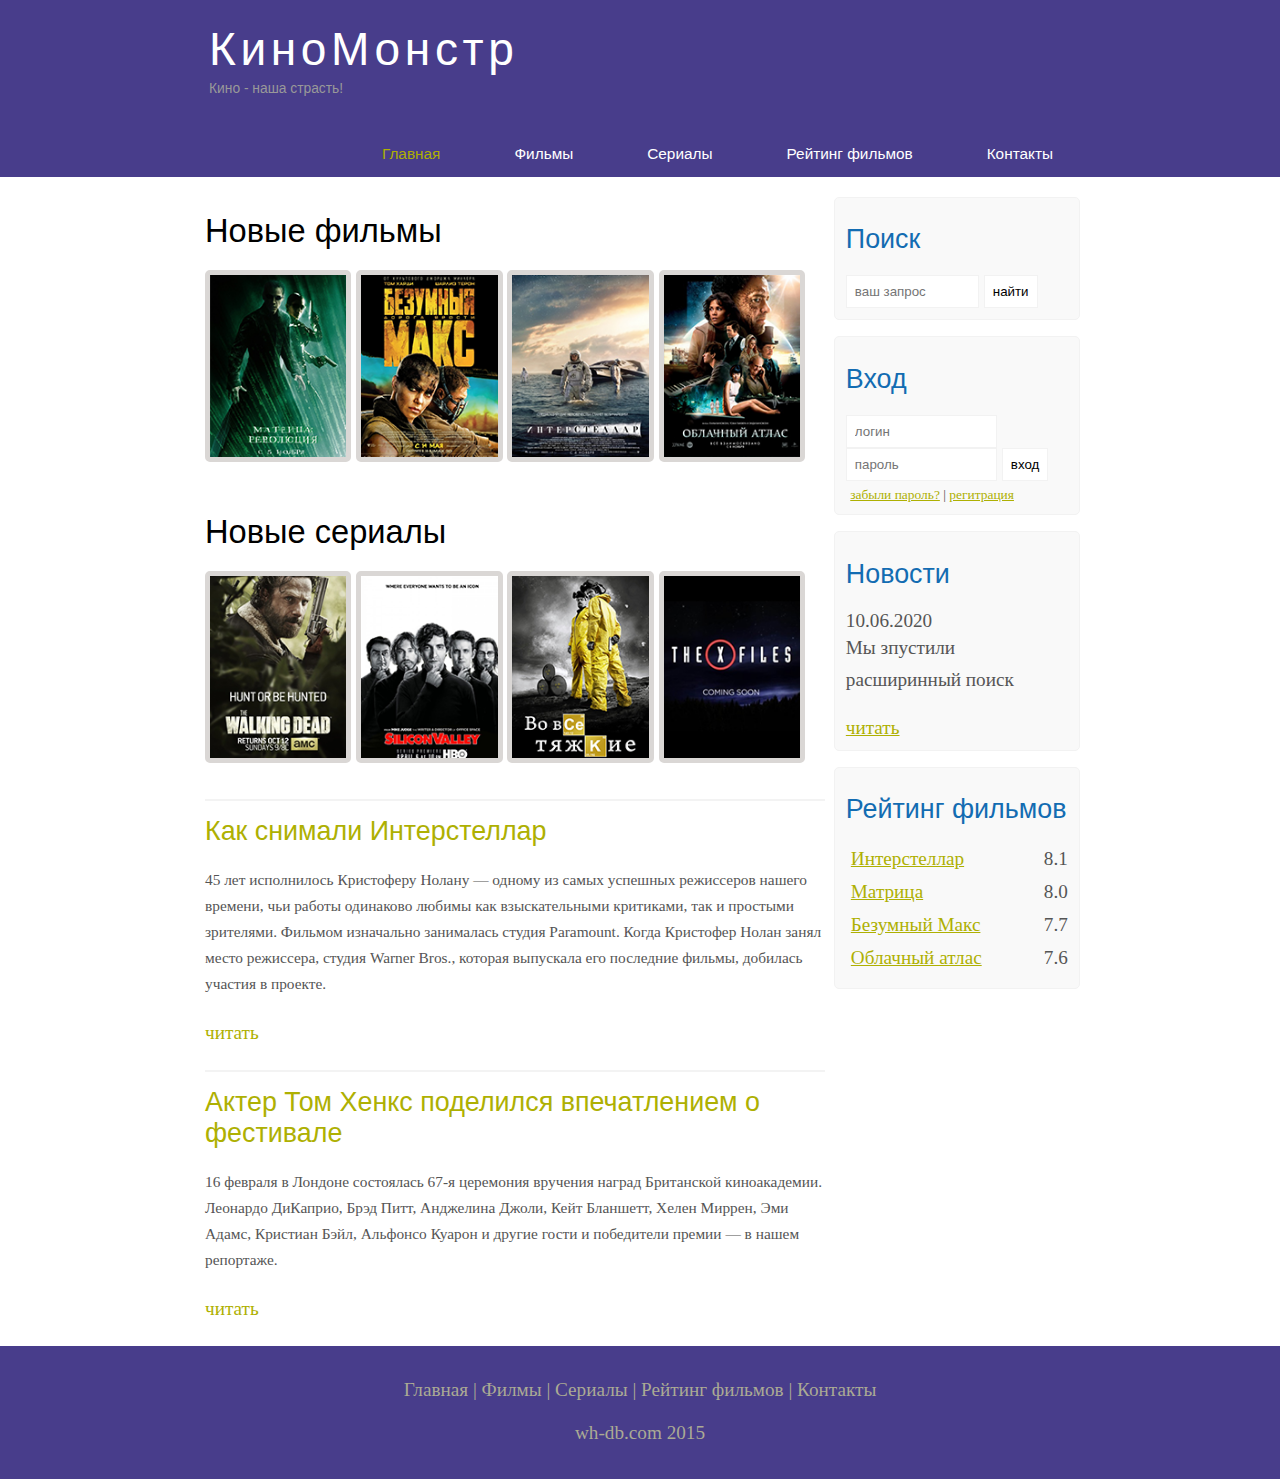
<file: index.html>
<!DOCTYPE html>
<html lang="ru">
<head>
	<meta charset="UTF-8">
	<title>Главная</title>
	<meta name="viewport" content="width=device-width, initial-scale=1.0">
	<meta name="description" content="Киномонстр - это портал о кино" />
	<meta name="keywords" content="Фильмы, фильмы онлайн, hd" />
	<link rel="stylesheet" href="assets/css/style.css">
</head>
<body>
	<div class="main">
		<div class="header">
			<div class="logo">
				<div class="logo_text">
					<h1><a href="#">КиноМонстр</a></h1>
					<h2>Кино - наша страсть!</h2>
				</div>
			</div>
			<div class="menubar">
				<ul class="menu">
					<li class="selected"><a href="index.html">Главная</a></li>
					<li><a href="films.html">Фильмы</a></li>
					<li><a href="#">Сериалы</a></li>
					<li><a href="rating.html">Рейтинг фильмов</a></li>
					<li><a href="contact.html">Контакты</a></li>
				</ul>
			</div>
		</div>
		<div class="site_content">
			<div class="sidebar_container">
				<div class="sidebar">
					<h2>Поиск</h2>
					<form method="post" action="#" id="search_from">
						<input type="search" name="search_field" placeholder="ваш запрос" />
						<input type="submit" class="btn" value="найти" />
					</form>
				</div>
				<div class="sidebar">
					<h2>Вход</h2>
					<form method="post" action="#" id="login">
						<input type="text" name="login_field" placeholder="логин" />
						<input type="password" name="password_field" placeholder="пароль" />
						<input type="submit" class="btn" value="вход" />
						<div class="lables_passreg_text">
							<span><a href="#">забыли пароль?</a></span> | <span><a href="#">регитрация</a></span>
						</div>
					</form>
				</div>
				<div class="sidebar">
					<h2>Новости</h2>
					<span>10.06.2020</span>
					<p>Мы зпустили расширинный поиск</p>
					<a href="#">читать</a>
				</div>
				<div class="sidebar">
					<h2>Рейтинг фильмов</h2>
					<ul>
						<li><a href="show.html">Интерстеллар</a><span class="rating_sidebar">8.1</span></li>
						<li><a href="#">Матрица</a><span class="rating_sidebar">8.0</span></li>
						<li><a href="#">Безумный Макс</a><span class="rating_sidebar">7.7</span></li>
						<li><a href="#">Облачный атлас</a><span class="rating_sidebar">7.6</span></li>
					</ul>
				</div>
			</div>
			<div class="content">
				<h1>Новые фильмы</h1>
				<div class="films_block">
					<a href="#"><img src="assets/img/matrix.png" /></a>
					<a href="#"><img src="assets/img/max.png" /></a>
					<a href="show.html"><img src="assets/img/inter.png" /></a>
					<a href="#"><img src="assets/img/cloud.png" /></a>
				</div>
				<h1>Новые сериалы</h1>
				<div class="films_block">
					<a href="#"><img src="assets/img/dead.png" /></a>
					<a href="#"><img src="assets/img/silicon.png" /></a>
					<a href="#"><img src="assets/img/breakingbad.png" /></a>
					<a href="#"><img src="assets/img/xfiles.png" /></a>
				</div>
				<div class="posts">
					<hr>
					<h2><a href="#">Как снимали Интерстеллар</a></h2>
					<div class="posts_content">
						<p>
							45 лет исполнилось Кристоферу Нолану — одному из самых успешных режиссеров нашего времени, чьи работы одинаково любимы как взыскательными критиками, так и простыми зрителями. Фильмом изначально занималась студия Paramount. Когда Кристофер Нолан занял место режиссера, студия Warner Bros., которая выпускала его последние фильмы, добилась участия в проекте.
						</p>
					</div>
					<p><a href="#">читать</a></p>
					<hr>
					<h2><a href="#">Актер Том Хенкс поделился впечатлением о фестивале</a></h2>
					<div class="posts_content">
						<p>
							16 февраля в Лондоне состоялась 67-я церемония вручения наград Британской киноакадемии. Леонардо ДиКаприо, Брэд Питт, Анджелина Джоли, Кейт Бланшетт, Хелен Миррен, Эми Адамс, Кристиан Бэйл, Альфонсо Куарон и другие гости и победители премии — в нашем репортаже.
						</p>
					</div>
					<p><a href="#">читать</a></p>
				</div>
			</div>
		</div>
		<div class="footer">
			<p>
				<a href="index.html">Главная</a> |
				<a href="films.html">Филмы</a> |
				<a href="#">Сериалы</a> |
				<a href="rating.html">Рейтинг фильмов</a> |
				<a href="contact.html">Контакты</a> 
			</p>
			<p>wh-db.com 2015</p>
		</div>

	</div>
	
</body>
</html>
</file>
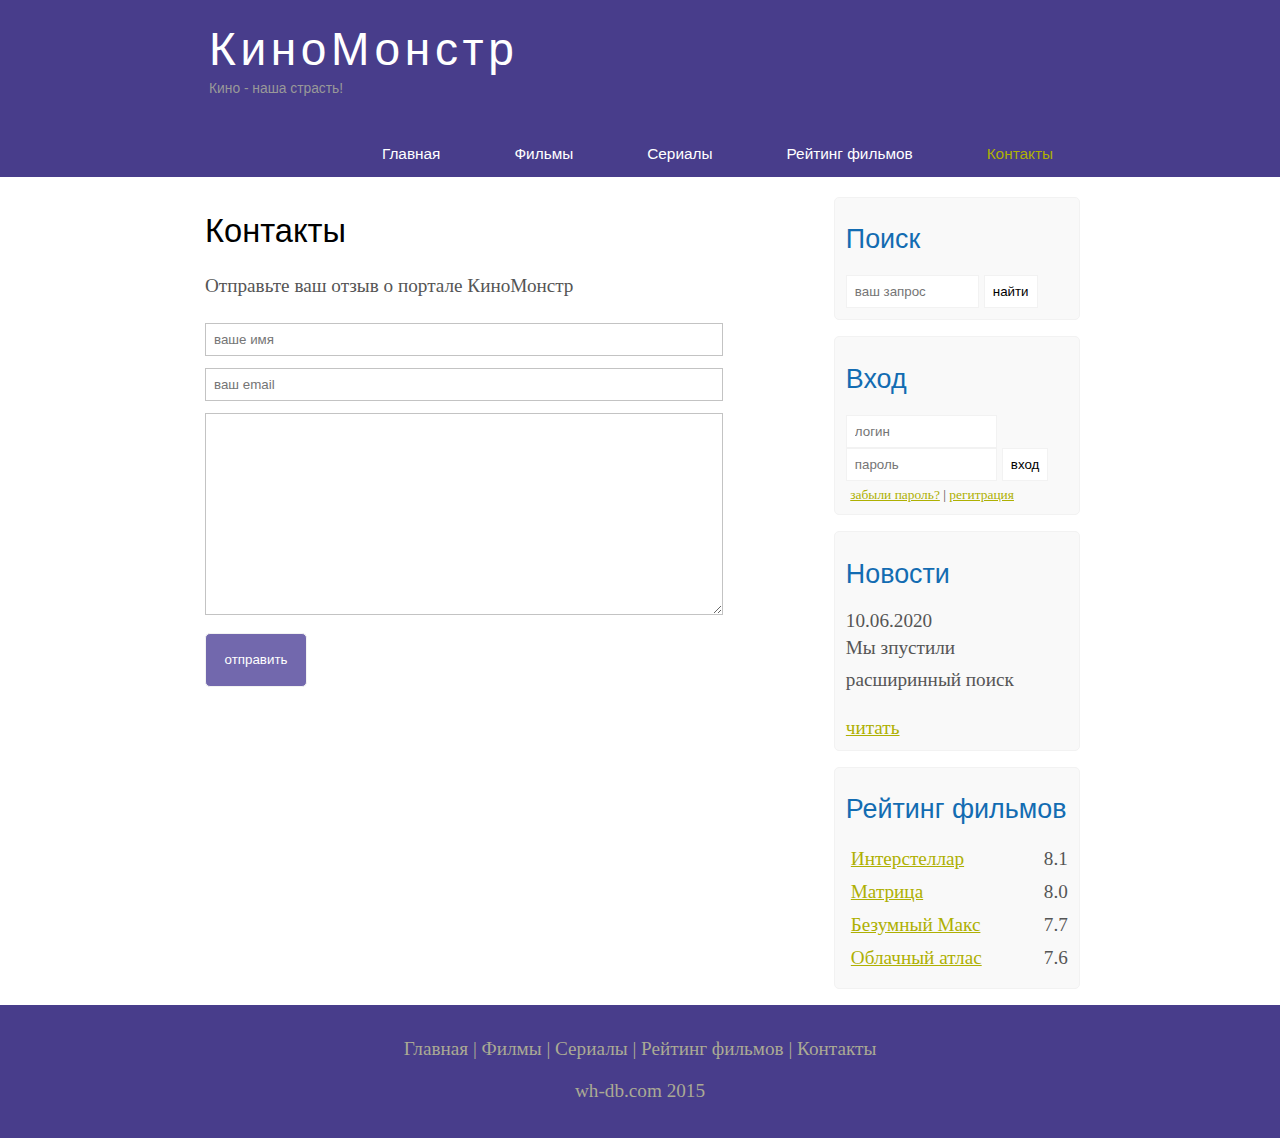
<file: contact.html>
<!DOCTYPE html>
<html lang="ru">
<head>
	<meta charset="UTF-8">
	<meta name="viewport" content="width=device-width, initial-scale=1.0">
	<title>Контакты</title>
	<meta name="description" content="Киномонстр - это портал о кино" />
	<meta name="keywords" content="Фильмы, фильмы онлайн, hd" />
	<link rel="stylesheet" href="assets/css/style.css">
</head>
<body>
	<div class="main">
		<div class="header">
			<div class="logo">
				<div class="logo_text">
					<h1><a href="#">КиноМонстр</a></h1>
					<h2>Кино - наша страсть!</h2>
				</div>
			</div>
			<div class="menubar">
				<ul class="menu">
					<li><a href="index.html">Главная</a></li>
					<li><a href="films.html">Фильмы</a></li>
					<li><a href="#">Сериалы</a></li>
					<li><a href="rating.html">Рейтинг фильмов</a></li>
					<li class="selected"><a href="contact.html">Контакты</a></li>
				</ul>
			</div>
		</div>
		<div class="site_content">
			<div class="sidebar_container">
				<div class="sidebar">
					<h2>Поиск</h2>
					<form method="post" action="#" id="search_from">
						<input type="search" name="search_field" placeholder="ваш запрос" />
						<input type="submit" class="btn" value="найти" />
					</form>
				</div>
				<div class="sidebar">
					<h2>Вход</h2>
					<form method="post" action="#" id="login">
						<input type="text" name="login_field" placeholder="логин" />
						<input type="password" name="password_field" placeholder="пароль" />
						<input type="submit" class="btn" value="вход" />
						<div class="lables_passreg_text">
							<span><a href="#">забыли пароль?</a></span> | <span><a href="#">регитрация</a></span>
						</div>
					</form>
				</div>
				<div class="sidebar">
					<h2>Новости</h2>
					<span>10.06.2020</span>
					<p>Мы зпустили расширинный поиск</p>
					<a href="#">читать</a>
				</div>
				<div class="sidebar">
					<h2>Рейтинг фильмов</h2>
					<ul>
						<li><a href="#">Интерстеллар</a><span class="rating_sidebar">8.1</span></li>
						<li><a href="#">Матрица</a><span class="rating_sidebar">8.0</span></li>
						<li><a href="#">Безумный Макс</a><span class="rating_sidebar">7.7</span></li>
						<li><a href="#">Облачный атлас</a><span class="rating_sidebar">7.6</span></li>
					</ul>
				</div>
			</div>
			<div class="content">
				<h1>Контакты</h1>
				<p>Отправьте ваш отзыв о портале КиноМонстр</p>
				<div class="send send_contact">
					<form method="post" action="#" id="review_message">
						<input type="text" name="review_name" placeholder="ваше имя" />
						<input type="text" name="review_mail" placeholder="ваш email" />
						<textarea name="review_text"></textarea>
						<input type="submit" class="btn" value="отправить" />
					</form>
				</div>
			</div>
		</div>
		<div class="footer">
			<p>
				<a href="index.html">Главная</a> |
				<a href="films.html">Филмы</a> |
				<a href="#">Сериалы</a> |
				<a href="rating.html">Рейтинг фильмов</a> |
				<a href="contact.html">Контакты</a> 
			</p>
			<p>wh-db.com 2015</p>
		</div>

	</div>
	
</body>
</html>
</file>
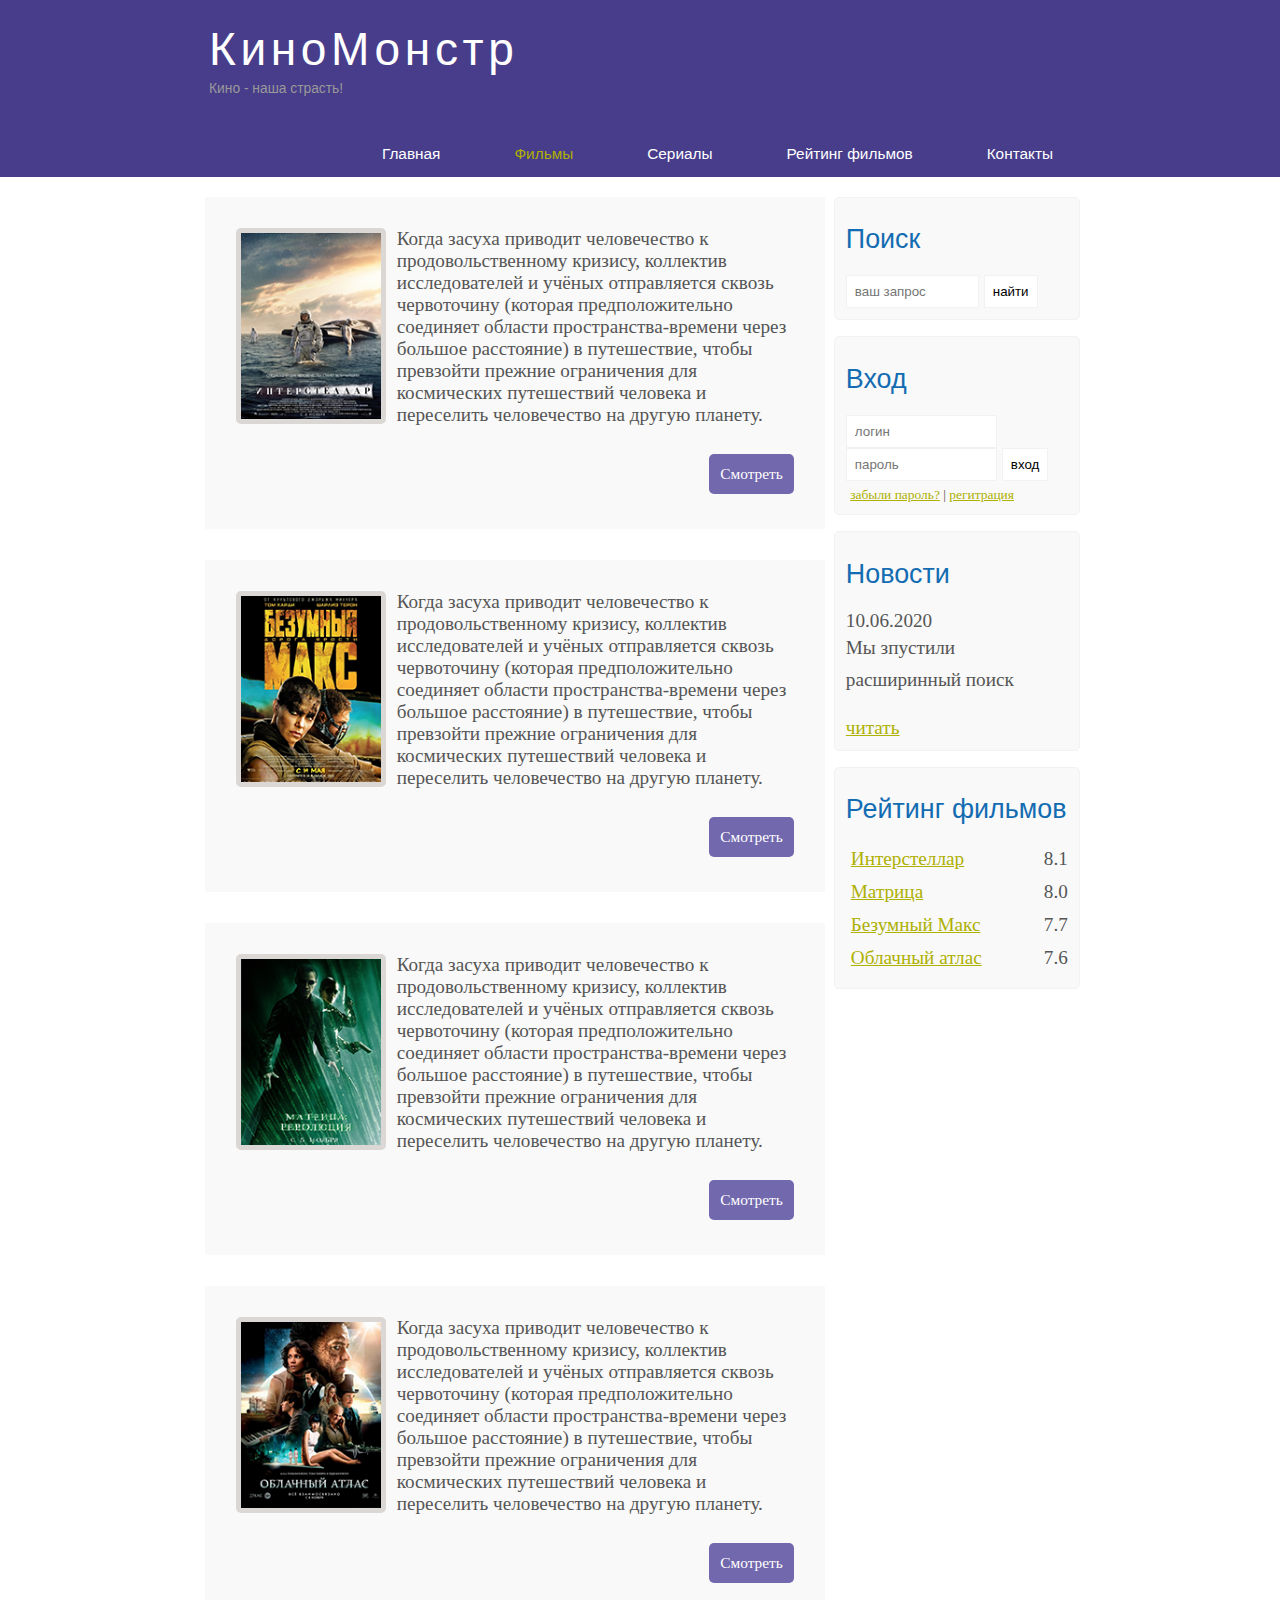
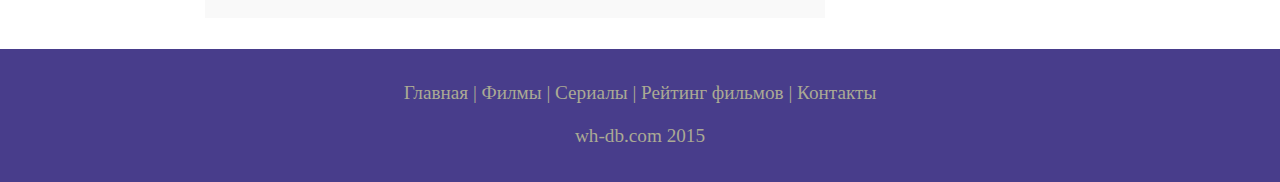
<file: films.html>
<!DOCTYPE html>
<html lang="ru">
<head>
	<meta charset="UTF-8">
	<meta name="viewport" content="width=device-width, initial-scale=1.0">
	<title>Фильмы</title>
	<meta name="description" content="Киномонстр - это портал о кино" />
	<meta name="keywords" content="Фильмы, фильмы онлайн, hd" />
	<link rel="stylesheet" href="assets/css/style.css">
</head>
<body>
	<div class="main">
		<div class="header">
			<div class="logo">
				<div class="logo_text">
					<h1><a href="#">КиноМонстр</a></h1>
					<h2>Кино - наша страсть!</h2>
				</div>
			</div>
			<div class="menubar">
				<ul class="menu">
					<li><a href="index.html">Главная</a></li>
					<li class="selected"><a href="films.html">Фильмы</a></li>
					<li><a href="#">Сериалы</a></li>
					<li><a href="rating.html">Рейтинг фильмов</a></li>
					<li><a href="contact.html">Контакты</a></li>
				</ul>
			</div>
		</div>
		<div class="site_content">
			<div class="sidebar_container">
				<div class="sidebar">
					<h2>Поиск</h2>
					<form method="post" action="#" id="search_from">
						<input type="search" name="search_field" placeholder="ваш запрос" />
						<input type="submit" class="btn" value="найти" />
					</form>
				</div>
				<div class="sidebar">
					<h2>Вход</h2>
					<form method="post" action="#" id="login">
						<input type="text" name="login_field" placeholder="логин" />
						<input type="password" name="password_field" placeholder="пароль" />
						<input type="submit" class="btn" value="вход" />
						<div class="lables_passreg_text">
							<span><a href="#">забыли пароль?</a></span> | <span><a href="#">регитрация</a></span>
						</div>
					</form>
				</div>
				<div class="sidebar">
					<h2>Новости</h2>
					<span>10.06.2020</span>
					<p>Мы зпустили расширинный поиск</p>
					<a href="#">читать</a>
				</div>
				<div class="sidebar">
					<h2>Рейтинг фильмов</h2>
					<ul>
						<li><a href="#">Интерстеллар</a><span class="rating_sidebar">8.1</span></li>
						<li><a href="#">Матрица</a><span class="rating_sidebar">8.0</span></li>
						<li><a href="#">Безумный Макс</a><span class="rating_sidebar">7.7</span></li>
						<li><a href="#">Облачный атлас</a><span class="rating_sidebar">7.6</span></li>
					</ul>
				</div>
			</div>
			<div class="content">
				<div class="info_film">
					<img src="assets/img/inter.png" />
					<span>Когда засуха приводит человечество к продовольственному кризису, коллектив исследователей и учёных отправляется сквозь червоточину (которая предположительно соединяет области пространства-времени через большое расстояние) в путешествие, чтобы превзойти прежние ограничения для космических путешествий человека и переселить человечество на другую планету.</span>
					<div class="button"><a href="show.html">Смотреть</a></div>
				</div>
				<div class="info_film">
					<img src="assets/img/max.png" />
					<span>Когда засуха приводит человечество к продовольственному кризису, коллектив исследователей и учёных отправляется сквозь червоточину (которая предположительно соединяет области пространства-времени через большое расстояние) в путешествие, чтобы превзойти прежние ограничения для космических путешествий человека и переселить человечество на другую планету.</span>
					<div class="button"><a href="show.html">Смотреть</a></div>
				</div>
				<div class="info_film">
					<img src="assets/img/matrix.png" />
					<span>Когда засуха приводит человечество к продовольственному кризису, коллектив исследователей и учёных отправляется сквозь червоточину (которая предположительно соединяет области пространства-времени через большое расстояние) в путешествие, чтобы превзойти прежние ограничения для космических путешествий человека и переселить человечество на другую планету.</span>
					<div class="button"><a href="show.html">Смотреть</a></div>
				</div>
				<div class="info_film">
					<img src="assets/img/cloud.png" />
					<span>Когда засуха приводит человечество к продовольственному кризису, коллектив исследователей и учёных отправляется сквозь червоточину (которая предположительно соединяет области пространства-времени через большое расстояние) в путешествие, чтобы превзойти прежние ограничения для космических путешествий человека и переселить человечество на другую планету.</span>
					<div class="button"><a href="show.html">Смотреть</a></div>
				</div>
			</div>
		</div>
		<div class="footer">
			<p>
				<a href="index.html">Главная</a> |
				<a href="films.html">Филмы</a> |
				<a href="#">Сериалы</a> |
				<a href="rating.html">Рейтинг фильмов</a> |
				<a href="contact.html">Контакты</a> 
			</p>
			<p>wh-db.com 2015</p>
		</div>

	</div>
	
</body>
</html>
</file>
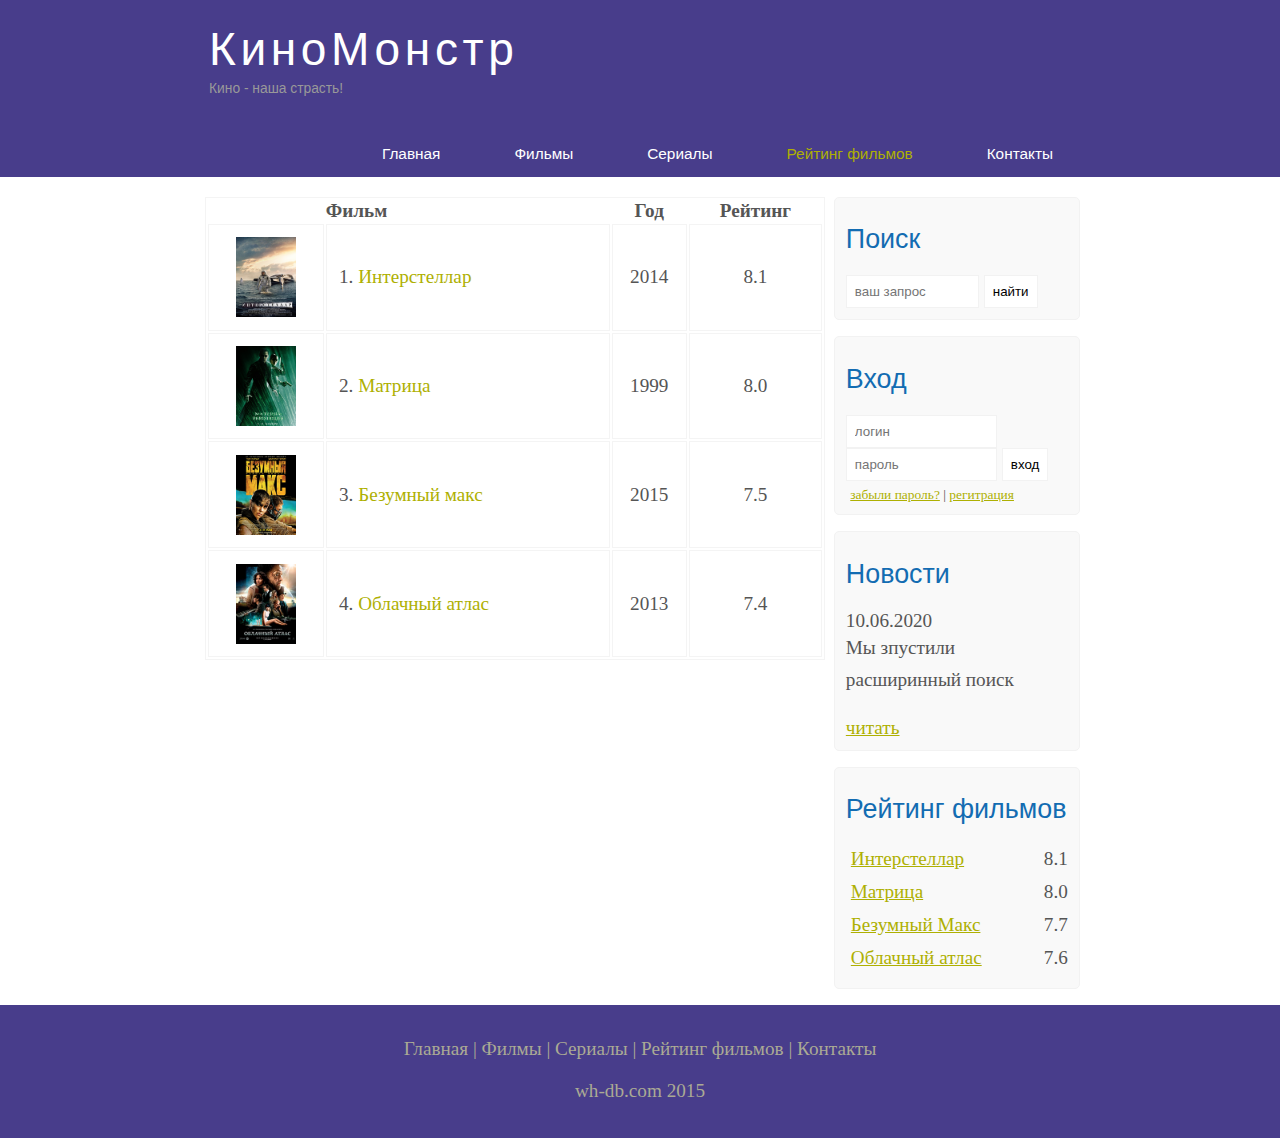
<file: rating.html>
<!DOCTYPE html>
<html lang="ru">
<head>
	<meta charset="UTF-8">
	<meta name="viewport" content="width=device-width, initial-scale=1.0">
	<title>Рейтинг фильмов</title>
	<meta name="description" content="Киномонстр - это портал о кино" />
	<meta name="keywords" content="Фильмы, фильмы онлайн, hd" />
	<link rel="stylesheet" href="assets/css/style.css">
</head>
<body>
	<div class="main">
		<div class="header">
			<div class="logo">
				<div class="logo_text">
					<h1><a href="#">КиноМонстр</a></h1>
					<h2>Кино - наша страсть!</h2>
				</div>
			</div>
			<div class="menubar">
				<ul class="menu">
					<li><a href="index.html">Главная</a></li>
					<li><a href="films.html">Фильмы</a></li>
					<li><a href="#">Сериалы</a></li>
					<li class="selected"><a href="rating.html">Рейтинг фильмов</a></li>
					<li><a href="contact.html">Контакты</a></li>
				</ul>
			</div>
		</div>
		<div class="site_content">
			<div class="sidebar_container">
				<div class="sidebar">
					<h2>Поиск</h2>
					<form method="post" action="#" id="search_from">
						<input type="search" name="search_field" placeholder="ваш запрос" />
						<input type="submit" class="btn" value="найти" />
					</form>
				</div>
				<div class="sidebar">
					<h2>Вход</h2>
					<form method="post" action="#" id="login">
						<input type="text" name="login_field" placeholder="логин" />
						<input type="password" name="password_field" placeholder="пароль" />
						<input type="submit" class="btn" value="вход" />
						<div class="lables_passreg_text">
							<span><a href="#">забыли пароль?</a></span> | <span><a href="#">регитрация</a></span>
						</div>
					</form>
				</div>
				<div class="sidebar">
					<h2>Новости</h2>
					<span>10.06.2020</span>
					<p>Мы зпустили расширинный поиск</p>
					<a href="#">читать</a>
				</div>
				<div class="sidebar">
					<h2>Рейтинг фильмов</h2>
					<ul>
						<li><a href="show.html">Интерстеллар</a><span class="rating_sidebar">8.1</span></li>
						<li><a href="#">Матрица</a><span class="rating_sidebar">8.0</span></li>
						<li><a href="#">Безумный Макс</a><span class="rating_sidebar">7.7</span></li>
						<li><a href="#">Облачный атлас</a><span class="rating_sidebar">7.6</span></li>
					</ul>
				</div>
			</div>
			<div class="content">
				<table class="rating">
					<tr>
						<th></th>
						<th>Фильм</th>
						<th class="center">Год</th>
						<th class="center">Рейтинг</th>
					</tr>
					<tr>
						<td class="center"><img src="assets/img/inter.png" /></td>
						<td><span>1. <a href="show.html">Интерстеллар</a></span></td>
						<td class="center"><span>2014</span></td>
						<td class="center word_bold"><span>8.1</span></td>
					</tr>
					<tr>
						<td class="center"><img src="assets/img/matrix.png" /></td>
						<td><span>2. <a href="show.html">Матрица</a></span></td>
						<td class="center"><span>1999</span></td>
						<td class="center word_bold"><span>8.0</span></td>
					</tr>
					<tr>
						<td class="center"><img src="assets/img/max.png" /></td>
						<td><span>3. <a href="show.html">Безумный макс</a></span></td>
						<td class="center"><span>2015</span></td>
						<td class="center word_bold"><span>7.5</span></td>
					</tr>
					<tr>
						<td class="center"><img src="assets/img/cloud.png" /></td>
						<td><span>4. <a href="show.html">Облачный атлас</a></span></td>
						<td class="center"><span>2013</span></td>
						<td class="center word_bold"><span>7.4</span></td>
					</tr>
				</table>
			</div>
		</div>
		<div class="footer">
			<p>
				<a href="index.html">Главная</a> |
				<a href="films.html">Филмы</a> |
				<a href="#">Сериалы</a> |
				<a href="rating.html">Рейтинг фильмов</a> |
				<a href="contact.html">Контакты</a> 
			</p>
			<p>wh-db.com 2015</p>
		</div>

	</div>
	
</body>
</html>
</file>
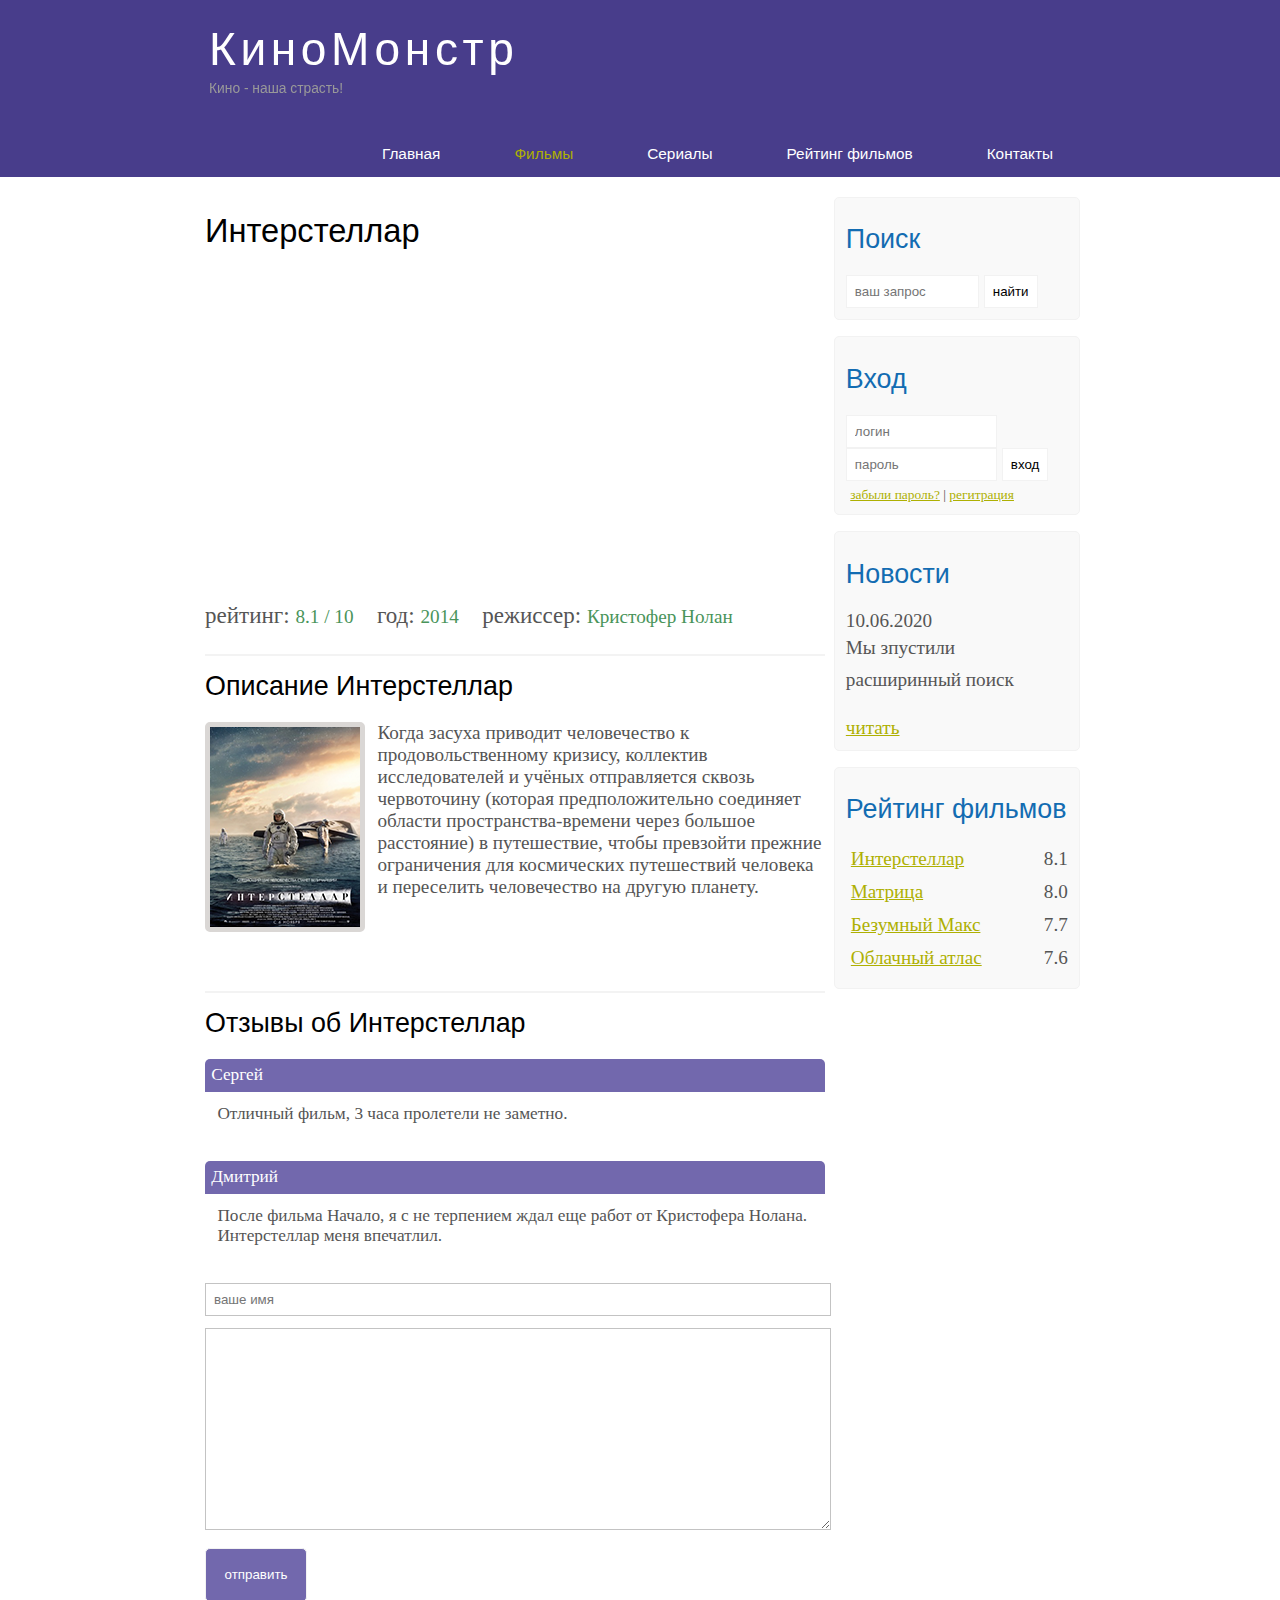
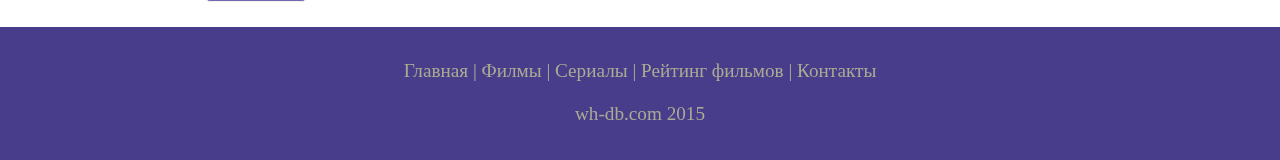
<file: show.html>
<!DOCTYPE html>
<html lang="ru">
<head>
	<meta charset="UTF-8">
	<meta name="viewport" content="width=device-width, initial-scale=1.0">
	<title>Смотреть</title>
	<meta name="description" content="Киномонстр - это портал о кино" />
	<meta name="keywords" content="Фильмы, фильмы онлайн, hd" />
	<link rel="stylesheet" href="assets/css/style.css">
</head>
<body>
	<div class="main">
		<div class="header">
			<div class="logo">
				<div class="logo_text">
					<h1><a href="#">КиноМонстр</a></h1>
					<h2>Кино - наша страсть!</h2>
				</div>
			</div>
			<div class="menubar">
				<ul class="menu">
					<li><a href="index.html">Главная</a></li>
					<li class="selected"><a href="films.html">Фильмы</a></li>
					<li><a href="#">Сериалы</a></li>
					<li><a href="rating.html">Рейтинг фильмов</a></li>
					<li><a href="contact.html">Контакты</a></li>
				</ul>
			</div>
		</div>
		<div class="site_content">
			<div class="sidebar_container">
				<div class="sidebar">
					<h2>Поиск</h2>
					<form method="post" action="#" id="search_from">
						<input type="search" name="search_field" placeholder="ваш запрос" />
						<input type="submit" class="btn" value="найти" />
					</form>
				</div>
				<div class="sidebar">
					<h2>Вход</h2>
					<form method="post" action="#" id="login">
						<input type="text" name="login_field" placeholder="логин" />
						<input type="password" name="password_field" placeholder="пароль" />
						<input type="submit" class="btn" value="вход" />
						<div class="lables_passreg_text">
							<span><a href="#">забыли пароль?</a></span> | <span><a href="#">регитрация</a></span>
						</div>
					</form>
				</div>
				<div class="sidebar">
					<h2>Новости</h2>
					<span>10.06.2020</span>
					<p>Мы зпустили расширинный поиск</p>
					<a href="#">читать</a>
				</div>
				<div class="sidebar">
					<h2>Рейтинг фильмов</h2>
					<ul>
						<li><a href="#">Интерстеллар</a><span class="rating_sidebar">8.1</span></li>
						<li><a href="#">Матрица</a><span class="rating_sidebar">8.0</span></li>
						<li><a href="#">Безумный Макс</a><span class="rating_sidebar">7.7</span></li>
						<li><a href="#">Облачный атлас</a><span class="rating_sidebar">7.6</span></li>
					</ul>
				</div>
			</div>
			<div class="content">
				<h1>Интерстеллар</h1>
				<iframe width="560" height="315" src="https://www.youtube.com/embed/R5KHoE_8dgo" frameborder="0" allow="accelerometer; autoplay; encrypted-media; gyroscope; picture-in-picture" allowfullscreen></iframe>
				<div class="info_film_page">
					<span class="label">рейтинг: </span><span class="value">8.1 / 10</span>
					<span class="label">год: </span><span class="value">2014</span>
					<span class="label">режиссер: </span><span class="value">Кристофер Нолан</span>
				</div>
				<hr>
				<h2>Описание Интерстеллар</h2>
				<div class="description_film">
					<img src="assets/img/inter.png" />
					<span>
						Когда засуха приводит человечество к продовольственному кризису, коллектив исследователей и учёных отправляется сквозь червоточину (которая предположительно соединяет области пространства-времени через большое расстояние) в путешествие, чтобы превзойти прежние ограничения для космических путешествий человека и переселить человечество на другую планету.
					</span>
				</div>
				<hr>
				<h2>Отзывы об Интерстеллар</h2>
				<div class="reviews">
					<div class="review_name">
						<span>Сергей</span>
					</div>
					<div class="review_text">
						<span>Отличный фильм, 3 часа пролетели не заметно.</span>
					</div>
				</div>
				<div class="reviews">
					<div class="review_name">
						<span>Дмитрий</span>
					</div>
					<div class="review_text">
						<span>После фильма Начало, я с не терпением ждал еще работ от Кристофера Нолана. Интерстеллар меня впечатлил.</span>
					</div>
				</div>
				<div class="send">
					<form method="post" action="#" id="rewiev">
						<input type="text" name="review_name" placeholder="ваше имя" />
						<textarea name="review_text"></textarea>
						<input type="submit" class="btn" value="отправить" />
					</form>
				</div>
			</div>
		</div>
		<div class="footer">
			<p>
				<a href="index.html">Главная</a> |
				<a href="films.html">Филмы</a> |
				<a href="#">Сериалы</a> |
				<a href="rating.html">Рейтинг фильмов</a> |
				<a href="contact.html">Контакты</a> 
			</p>
			<p>wh-db.com 2015</p>
		</div>

	</div>
	
</body>
</html>
</file>
<file: assets/css/style.css>
* {
	margin: 0;
	padding: 0;
	/*box-sizing: border-box;*/
}

body {
	font-size: 1.2em;
	background-color: #fff;
	color: #555;
}

.center {
	text-align: center;
}

.word_bold {
	font-weight: bol
}

p {
	padding: 0 0 20px 0;
	line-height: 1.7em;
}

input[type="text"], input[type="password"], input[type="search"] {
	color: #5d5d5d;
	width: 60%;
	padding: 8px;
}

input, textarea {
	outline: none;
	border: none;
	border: solid 1px #f2f2f2;
}

h1, h2 {
	font: normal 170% 'century gothic', arial;
	margin: 0 0 15px 0;
	padding: 15px 0 5px 0;
	color: #000;
}

h2 {
	font-size: 140%;
}

a, a:hover {
	outline: none;
	text-decoration: underline;
	color: #aeb002;
}

ul {
	margin: 2px 0 22px 17px;
}

ul li {
	margin: 0 0 6px 0;
	padding: 0 0 4px 5px;
	line-height: 1.5em;
}

hr {
	border: 1px solid #f3f3f3;
}

.header {
	background-color: darkslateblue;
	height: 177px;
	font-size: 0.8em;
	margin-left: 0px;
	margin-right: 0px;
	min-width: 900px;
}

.main, .logo, .menubar, .site_content, .footer {
	margin-left: auto;
	margin-right: auto;
}

.logo {
	width: 880px;
	padding-bottom: 40px;
}

.logo h1, .logo h2 {
	font: normal 300% 'century gothic', arial, sans-serif;
	margin: 0 0 0 9px; 
}

.logo_text h1, .logo_text h1 a, .logo_text h1 a:hover {
	padding: 22px 0 0 0;
	color: #fff;
	letter-spacing: 0.1em;
	text-decoration: none;
}

.logo_text h2 {
	font-size: 0.9em;
	padding: 4px 0 0 0;
	color: #999;
}

.menubar {
	width: 900px;
	height: 46px;
}

ul.menu {
	float: right;
}

ul.menu li {
	float: left;
	padding: 0 0 0 9px;
	list-style: none;
	margin: 1px 2px 0 0;
}

ul.menu li a {
	font: normal 100% 'trebuche ms', sans-serif;
	display: block;
	height: 20px;
	padding: 6px 35px 5px 28px;
	color: #fff;
	text-decoration: none;
}

ul.menu li.selected a {
	color: #aeb002;
}

ul.menu li a:hover {
	color: #e4ec04;
}

.site_content {
	width: 880px;
	overflow: hidden;
	background-color: white;
	margin: 20px auto 0 auto;
}

.sidebar_container {
	float: right;
	width: 224px;
}

.sidebar {
	float: right;
	width: 222px;
	padding: 5%;
	margin: 0 0 16px 0;
	border: solid 1px #f2f2f2;
	border-radius: 5px;
	background-color: #f9f9f9;
}

.btn {
	padding: 8px;
	background-color: white;
	cursor: pointer;
}

.sidebar h2 {
	color: #136cb2;
}

.lables_passreg_text {
	font-size: 0.7em;
	margin-top: 3%;
	margin-left: 2%;
}

.sidebar ul {
	margin: 0;
}

.sidebar ul li {
	list-style-type: none;
	margin: 0;
}

.sidebar .rating_sidebar {
	float: right;
}

.content {
	text-align: left;
	width: 620px;
	padding: 0 0 0 5px;
	float: left;
}

.content a {
	text-decoration: none;
}

.films_block {
	margin-bottom: 5%;
}

.films_block img {
	border-radius: 5px;
	border: 5px solid #dad7d5;
	width: 22%;
}

.posts .posts_content p {
	font-size: 0.8em;
}

.info_film_page  {
	margin-top: 2%;
	margin-bottom: 4%;
}

.info_film_page .label {
	font-size: 1.2em;
}

.info_film_page .value {
	font-size: 1em;
	color: #49945a;
	margin-right: 3%;
}

.description_film {
	margin-bottom: 15%;
}

.description_film img {
	float: left;
	margin-right: 2%;
	border-radius: 5px;
	border: 5px solid #dad7d5;
}

.reviews {
	margin-bottom: 4%;
	font-size: 0.9em;
}

.reviews .review_name {
	background-color: #7268ad;
	color: white;
	padding: 1%;
	border-top-left-radius: 5px;
	border-top-right-radius: 5px;
}

.reviews .review_text {
	padding-top: 2%;
	padding-bottom: 2%;
	padding-left: 2%;
}

.send {
	margin-bottom: 4%;
}

.send input[type="text"], textarea {
	border: 1px solid #c3c3c3;
	margin-bottom: 2%;
}

.send input[type="text"] {
	width: 98%;
}

.send textarea {
	width: 624px;
	height: 200px;
}

.send input[type="submit"] {
	background-color: #7268ad;
	padding: 3%;
	color: white;
	border-radius: 5px;
}

.send_contact input[type="text"] {
	width: 500px;
}

.send_contact textarea {
	width: 516px;
}

.info_film {
	margin-bottom: 5%;
	background-color: #f9f9f9;
	padding: 5%;
	height: 270px;
}

.info_film img {
	float: left;
	margin-right: 2%;
	border-radius: 5px;
	border: 5px solid #dad7d5;
	width: 25%;
}

.button {
	background-color: #7268ad;
	font-size: 0.8em;
	float: right;
	clear: both;
	border-radius: 5px;
	padding: 2%;
	margin-top: 5%;
}

.button a {
	color: white;
}

.rating {
	width: 100%;
	border: 1px solid #f4f4f4;
}

.rating td {
	padding: 2%;
	border: 1px solid #f4f4f4;
}

.rating td img {
	width: 60px;
	vertical-align: middle;
}

.footer {
	width: 100%;
	height: 100px;
	padding: 28px 0 5px 0;
	text-align: center;
	background-color: darkslateblue;
	color: #aBaa94;
	margin-left: 0;
	margin-right: 0;
	min-width: 900px;
}

.footer a {
	color: #aBaa94;
	text-decoration: none;
}

.footer a:hover {
	color: #fff;
	text-decoration: none;
}

.footer p {
	padding: 0 0 10px 0;
}

/* CSS Mobile */

@media only screen
and (min-device-width: 320px)
and (max-device-width: 568px) {
	.header {
		background-color: #257965;
		min-width: 100%;
		height: 20%;
		text-align: center;
	}

	.logo {
		width: 100%;
	}

	.logo h1 {
		font: normal 235% 'century gothic', arial, sans-serif;
	}

	.logo h2 {
		font: normal 100% 'century gothic', arial, sans-serif;
		color: white;
	}

	.menubar {
		width: 100%;
		height: 100%;
	}

	ul.menu {
		float: none;
	}

	ul.menu li {
		float: none;
		margin: 0;
		padding: 0;
	}

	.site_content {
		width: 100%;
		text-align: center;
	}

	.content {
		width: 100%;
		text-align: center;
	}

	.content h1, h2 {
		font: normal 110% 'century gothic', arial;
	}

	.films_block img {
		width: 43%;
	}

	.posts_content p {
		line-height: 1.5em;
		padding: 3%;
		text-align: left;
	}

	.posts p {
		font-size: 120%;
	}

	/* Films page */

	.info_film {
		float: left;
		height: 100%;
	}

	.info_film img {
		width: 90%;
		margin-bottom: 5%;
	}

	.button {
		float: none;
	}
	/* ----------------- */

	/* Rating page */

	table {
		display: block;
	}

	th {
		font-size: 75%;
	}

	td {
		padding: 0;
		margin: 0;
		font-size: 95%;
		text-align: left;
	}
	/* ----------------- */

	/* Show page */

	iframe {
		width: 88%;
		height: 100%;
	}

	.description_film {
		width: 90%;
		text-align: left;
		margin-left: 2%;
	}

	.description_film img {
		float: none;
		width: 73%;
		margin: 0 0 7% 11%;
		padding: 0;
		display: block;
	}

	.reviews {
		text-align: left;
		width: 96%;
	}

	.send input[type="text"] {
		width: 80%;
	}

	.send textarea {
		width: 85%;
	}
	/* ----------------- */

	.sidebar_container {
		display: none;
	}

	.footer {
		display: none;
	}
}
</file>
